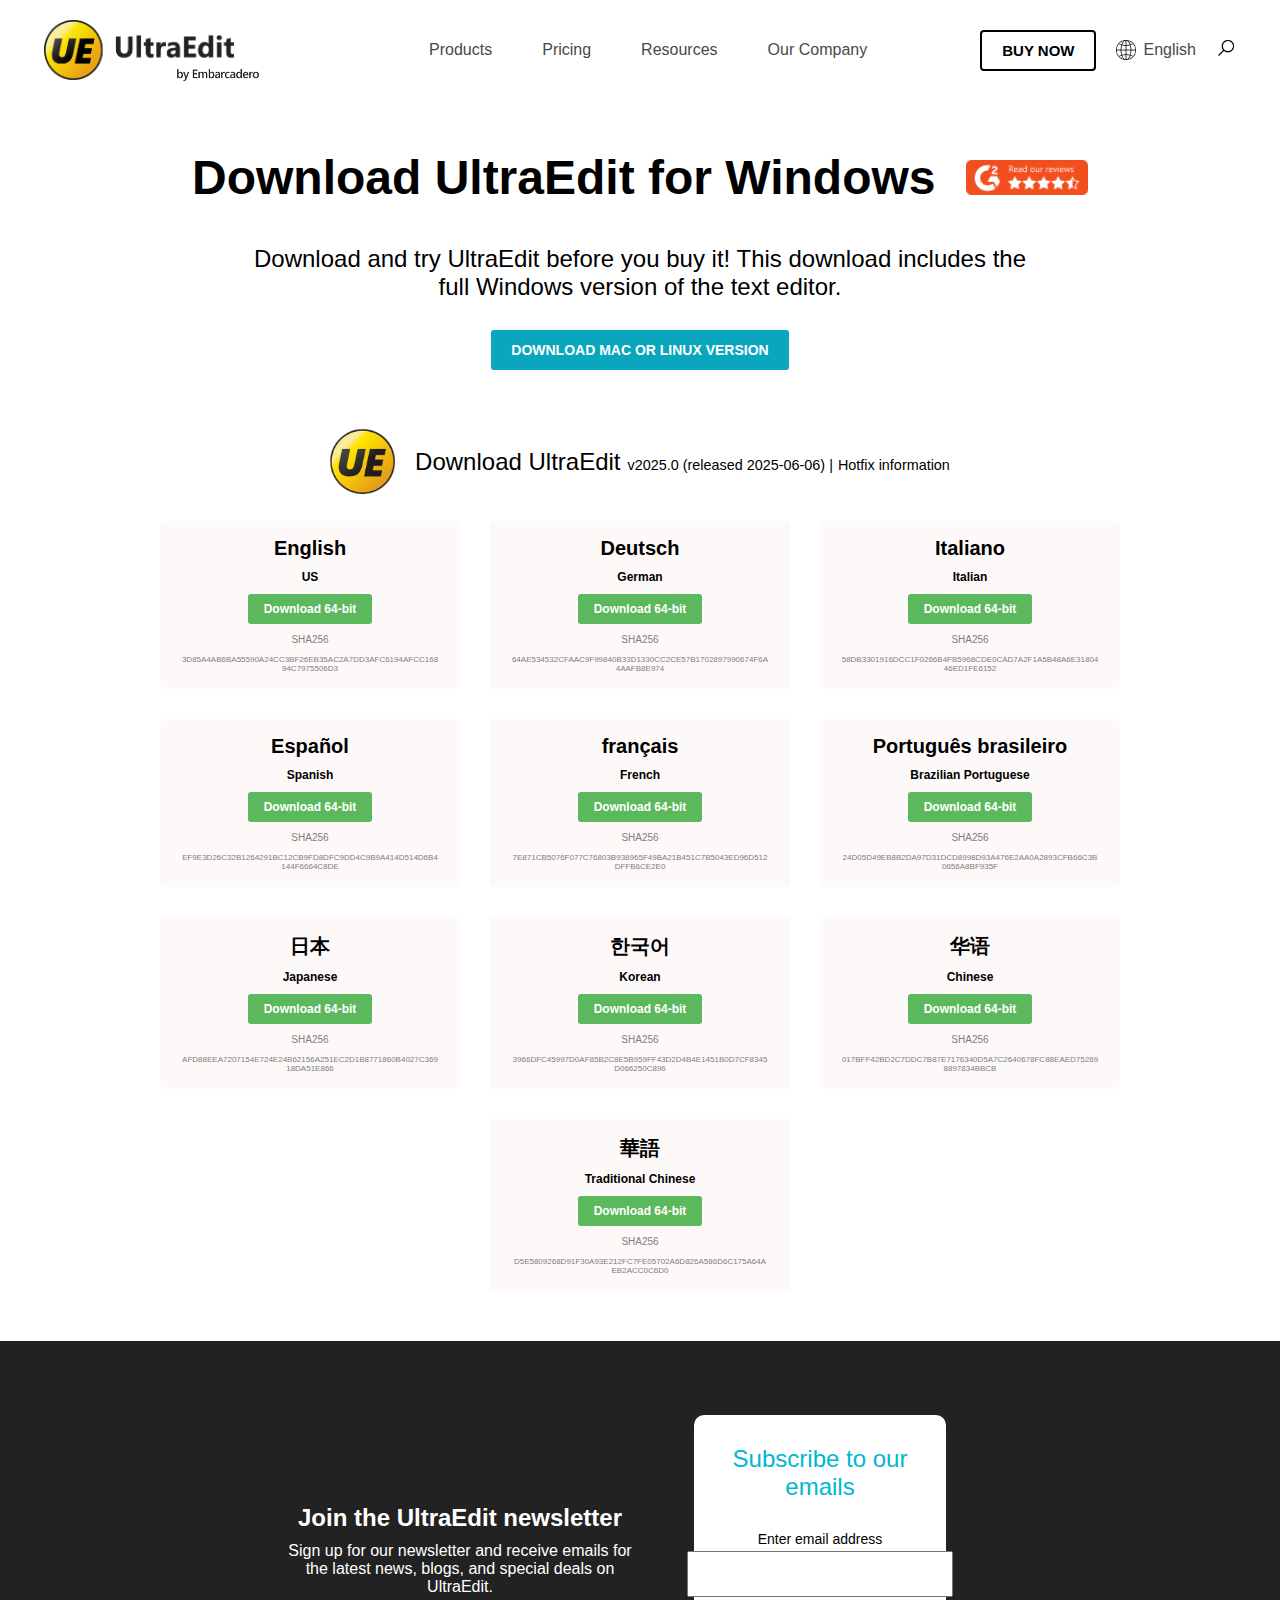
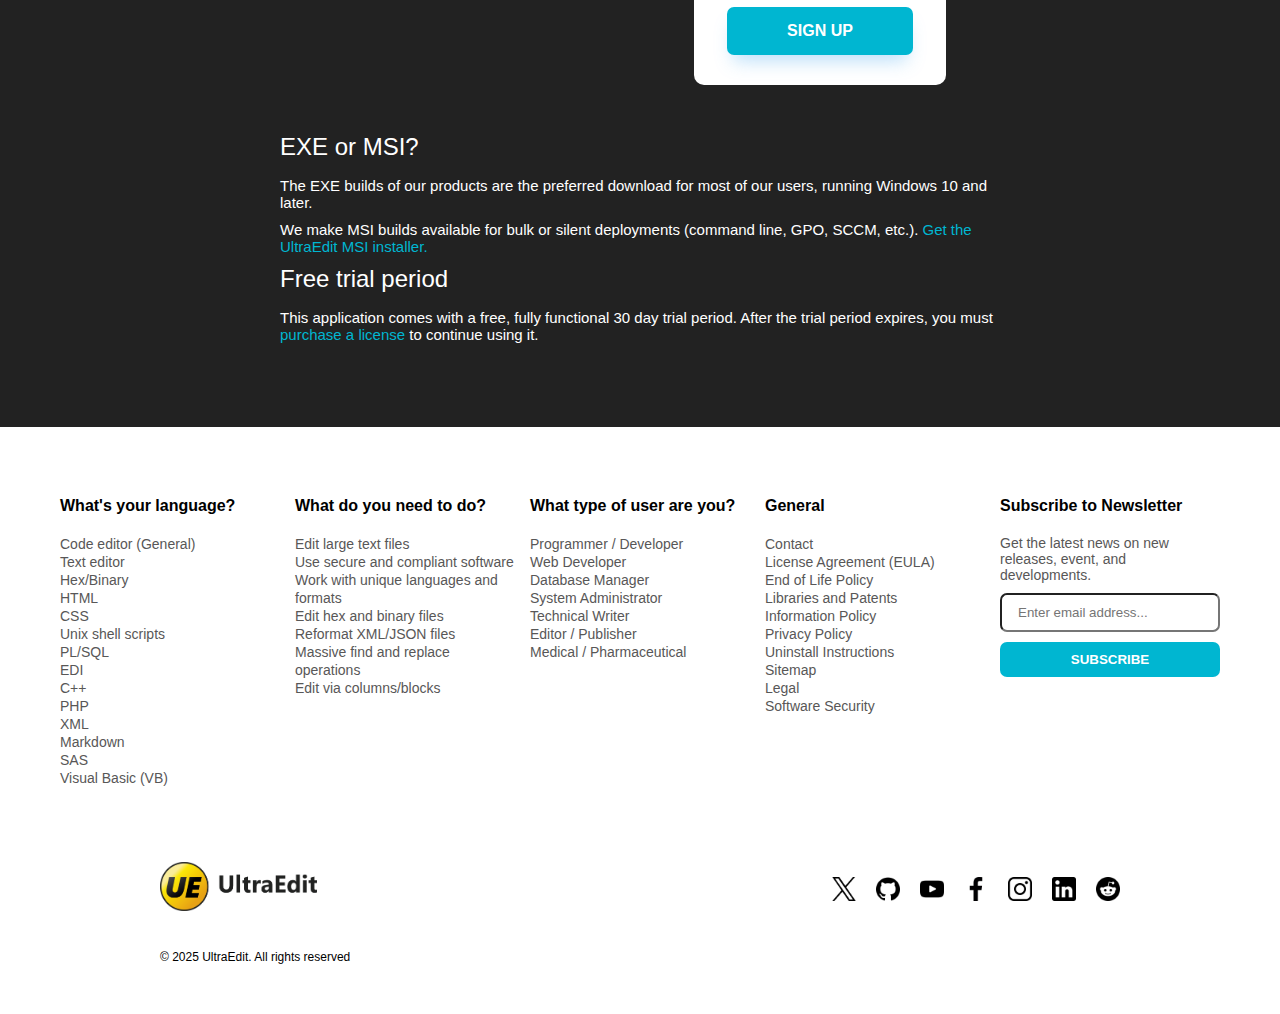
<file: index.html>
<!DOCTYPE html>
<html lang="en">

<head>
    <meta charset="UTF-8">
    <meta name="viewport" content="width=device-width, initial-scale=1.0">
    <title>Download UltraEdit text editor for Windows</title>
    <link rel="stylesheet" href="style.css">
    <link rel="shortcut icon" href="/assets/53602904204.png" type="image/x-icon">
</head>

<body>
    <header>
        <nav>
            <span>
                <img id="img1" src="/assets/UltraEdit.png" alt="Home">
                <img id="img2" src="/assets/UltraEditMark.png" alt="">
            </span>
            <span>
                <ul>
                    <li><a href="">Products</a></li>
                    <li><a href="">Pricing</a></li>
                    <li><a href="">Resources</a></li>
                    <li><a href="">Our Company</a></li>
                </ul>
            </span>
            <span class="left-part-nav">
                <button class="left-nav-content">BUY NOW</button>
                <a class="left-nav-content" href="">
                    <li><img src="/assets/globe.png" alt="langauge">English</li>
                </a>
                <a href=""><img src="/assets/search.png" alt=""></a>
            </span>
        </nav>
    </header>

    <main class="main-content">
        <div class="heading">
            <h1>Download UltraEdit for Windows</h1>
            <img src="/assets/reviews.png" alt="reviews">
        </div>
        <h3>Download and try UltraEdit before you buy it! This download includes the full Windows version of the text
            editor.</h3>
        <div class="button">
            <a href="">DOWNLOAD MAC OR LINUX VERSION</a>
        </div>
        <div class="download-heading">
            <img src="/assets/53602904204.png" alt="UltraEdit logo">
            <h3>Download UltraEdit</h3>
            <small class="download-heading-info">v2025.0 (released 2025-06-06) | </small>
            <a class="download-heading-info" href="">Hotfix information</a>
        </div>
        <div class="cards">
            <div class="card card1">
                <h3>English</h3>
                <h4>US</h4>
                <a href="">Download 64-bit</a>
                <div class="hash">
                    <p id="tag">SHA256</p>
                    <p class="copied-hash">3D85A4AB6BA55590A24CC3BF26EB35AC2A7DD3AFC6194AFCC168</p>
                    <p class="copied-hash">94C7975506D3</p>
                </div>
            </div>
            <div class="card card2">
                <h3>Deutsch</h3>
                <h4>German</h4>
                <a href="">Download 64-bit</a>
                <div class="hash">
                    <p id="tag">SHA256</p>
                    <p class="copied-hash">64AE534532CFAAC9F99840B33D1330CC2CE57B1702897990674F6A</p>
                    <p class="copied-hash">4AAFB8E974</p>
                </div>
            </div>
            <div class="card card3">
                <h3>Italiano</h3>
                <h4>Italian</h4>
                <a href="">Download 64-bit</a>
                <div class="hash">
                    <p id="tag">SHA256</p>
                    <p class="copied-hash">58DB3301916DCC1F0266B4FB5968CDE0CAD7A2F1A5B48A6E31804</p>
                    <p class="copied-hash">46ED1FE6152</p>
                </div>
            </div>
            <div class="card card4">
                <h3>Español</h3>
                <h4>Spanish</h4>
                <a href="">Download 64-bit</a>
                <div class="hash">
                    <p id="tag">SHA256</p>
                    <p class="copied-hash">EF9E3D26C32B1264291BC12CB9FD8DFC9DD4C9B9A414D514D6B4</p>
                    <p class="copied-hash">144F6664C8DE</p>
                </div>
            </div>
            <div class="card card5">
                <h3>français</h3>
                <h4>French</h4>
                <a href="">Download 64-bit</a>
                <div class="hash">
                    <p id="tag">SHA256</p>
                    <p class="copied-hash">7E871CB5076F077C76803B938965F49BA21B451C7B5043ED96D512</p>
                    <p class="copied-hash">DFFB6CE2E0</p>
                </div>
            </div>
            <div class="card card6">
                <h3>Português brasileiro</h3>
                <h4>Brazilian Portuguese</h4>
                <a href="">Download 64-bit</a>
                <div class="hash">
                    <p id="tag">SHA256</p>
                    <p class="copied-hash">24D05D49EB8B2DA97D31DCD8998D93A476E2AA0A2893CFB66C3B</p>
                    <p class="copied-hash">0656A8BF935F</p>
                </div>
            </div>
            <div class="card card7">
                <h3>日本</h3>
                <h4>Japanese</h4>
                <a href="">Download 64-bit</a>
                <div class="hash">
                    <p id="tag">SHA256</p>
                    <p class="copied-hash">AFD88EEA7207154E724E24B62156A251EC2D1B8771860B4027C369</p>
                    <p class="copied-hash">18DA51E866</p>
                </div>
            </div>
            <div class="card card8">
                <h3>한국어</h3>
                <h4>Korean</h4>
                <a href="">Download 64-bit</a>
                <div class="hash">
                    <p id="tag">SHA256</p>
                    <p class="copied-hash">3966DFC45997D0AF85B2C8E5B959FF43D2D4B4E1451B0D7CF8345</p>
                    <p class="copied-hash">D066250C896</p>
                </div>
            </div>
            <div class="card card9">
                <h3>华语</h3>
                <h4>Chinese</h4>
                <a href="">Download 64-bit</a>
                <div class="hash">
                    <p id="tag">SHA256</p>
                    <p class="copied-hash">017BFF42BD2C7DDC7B87E7176340D5A7C2640678FC88EAED75269</p>
                    <p class="copied-hash">8897834BBCB</p>
                </div>
            </div>
            <div class="card card10">
                <h3>華語</h3>
                <h4>Traditional Chinese</h4>
                <a href="">Download 64-bit</a>
                <div class="hash">
                    <p id="tag">SHA256</p>
                    <p class="copied-hash">D5E5809268D91F30A93E212FC7FE05702A6D826A586D6C175A64A</p>
                    <p class="copied-hash">EB2ACC0C6D0</p>
                </div>
            </div>
        </div>
    </main>

    <section class="subscribe-panel">
        <div class="top-panel">
            <div class="top-left-panel top-panel-content">
                <h3>Join the UltraEdit newsletter</h3>
                <p>Sign up for our newsletter and receive emails for the latest news, blogs, and special deals on UltraEdit.</p>
            </div>
            <div class="top-right-panel top-panel-content">
                <div>
                    <h3>Subscribe to our emails</h3>
                    <label for="">Enter email address</label>
                    <input type="text">
                    <button>SIGN UP</button>
                </div>
            </div>
        </div>
        <div class="bottom-panel">
            <h3>EXE or MSI?</h3>
            <p>The EXE builds of our products are the preferred download for most of our users, running Windows 10 and later.</p>
            <p>We make MSI builds available for bulk or silent deployments (command line, GPO, SCCM, etc.). <a href="">Get the UltraEdit MSI installer.</a></p>
            <h3>Free trial period</h3>
            <p>This application comes with a free, fully functional 30 day trial period. After the trial period expires, you must <a href="">purchase a license</a> to continue using it.</p>
        </div>
    </section>

    <footer class="main-footer">
        <div class="info-card">
            <div class="cards card1">
                <h4>What's your language?</h4>
                <a href="">Code editor (General)</a>
                <a href="">Text editor</a>
                <a href="">Hex/Binary</a>
                <a href="">HTML</a>
                <a href="">CSS</a>
                <a href="">Unix shell scripts</a>
                <a href="">PL/SQL</a>
                <a href="">EDI</a>
                <a href="">C++</a>
                <a href="">PHP</a>
                <a href="">XML</a>
                <a href="">Markdown</a>
                <a href="">SAS</a>
                <a href="">Visual Basic (VB)</a>
            </div>
            <div class="cards card2">
                <h4>What do you need to do?</h4>
                <a href="">Edit large text files</a>
                <a href="">Use secure and compliant software</a>
                <a href="">Work with unique languages and formats</a>
                <a href="">Edit hex and binary files</a>
                <a href="">Reformat XML/JSON files</a>
                <a href="">Massive find and replace operations</a>
                <a href="">Edit via columns/blocks</a>
            </div>
            <div class="cards card3">
                <h4>What type of user are you?</h4>
                <a href="">Programmer / Developer</a>
                <a href="">Web Developer</a>
                <a href="">Database Manager</a>
                <a href="">System Administrator</a>
                <a href="">Technical Writer</a>
                <a href="">Editor / Publisher</a>
                <a href="">Medical / Pharmaceutical</a>
            </div>
            <div class="cards card4">
                <h4>General</h4>
                <a href="">Contact</a>
                <a href="">License Agreement (EULA)</a>
                <a href="">End of Life Policy</a>
                <a href="">Libraries and Patents</a>
                <a href="">Information Policy</a>
                <a href="">Privacy Policy</a>
                <a href="">Uninstall Instructions</a>
                <a href="">Sitemap</a>
                <a href="">Legal</a>
                <a href="">Software Security</a>
            </div>
            <div class="cards card5">
                <h4>Subscribe to Newsletter</h4>
                <p>Get the latest news on new releases, event, and developments.</p>
                <input type="text" placeholder="Enter email address...">
                <button>SUBSCRIBE</button>
            </div>
        </div>
        <div class="social-connect">
            <div class="company-logo social-icons">
                <img src="/assets/UltraEdit.png" alt="company-logo">
            </div>
            <div class="company-socials social-icons">
                <img class="icon" src="/assets/twitter.png" alt="twitter">
                <img class="icon" src="/assets/github.png" alt="github">
                <img class="icon" src="/assets/youtube.png" alt="youtube">
                <img class="icon" src="/assets/facebook-app-symbol.png" alt="facebook">
                <img class="icon" src="/assets/instagram.png" alt="instagram">
                <img class="icon" src="/assets/linkedin-logo.png" alt="linkedin">
                <img class="icon" src="/assets/reddit.png" alt="reddit">
            </div>
        </div>
        <div class="copy">
            <p>&#169 2025 UltraEdit. All rights reserved</p>
        </div>
    </footer>
</body>

</html>
</file>
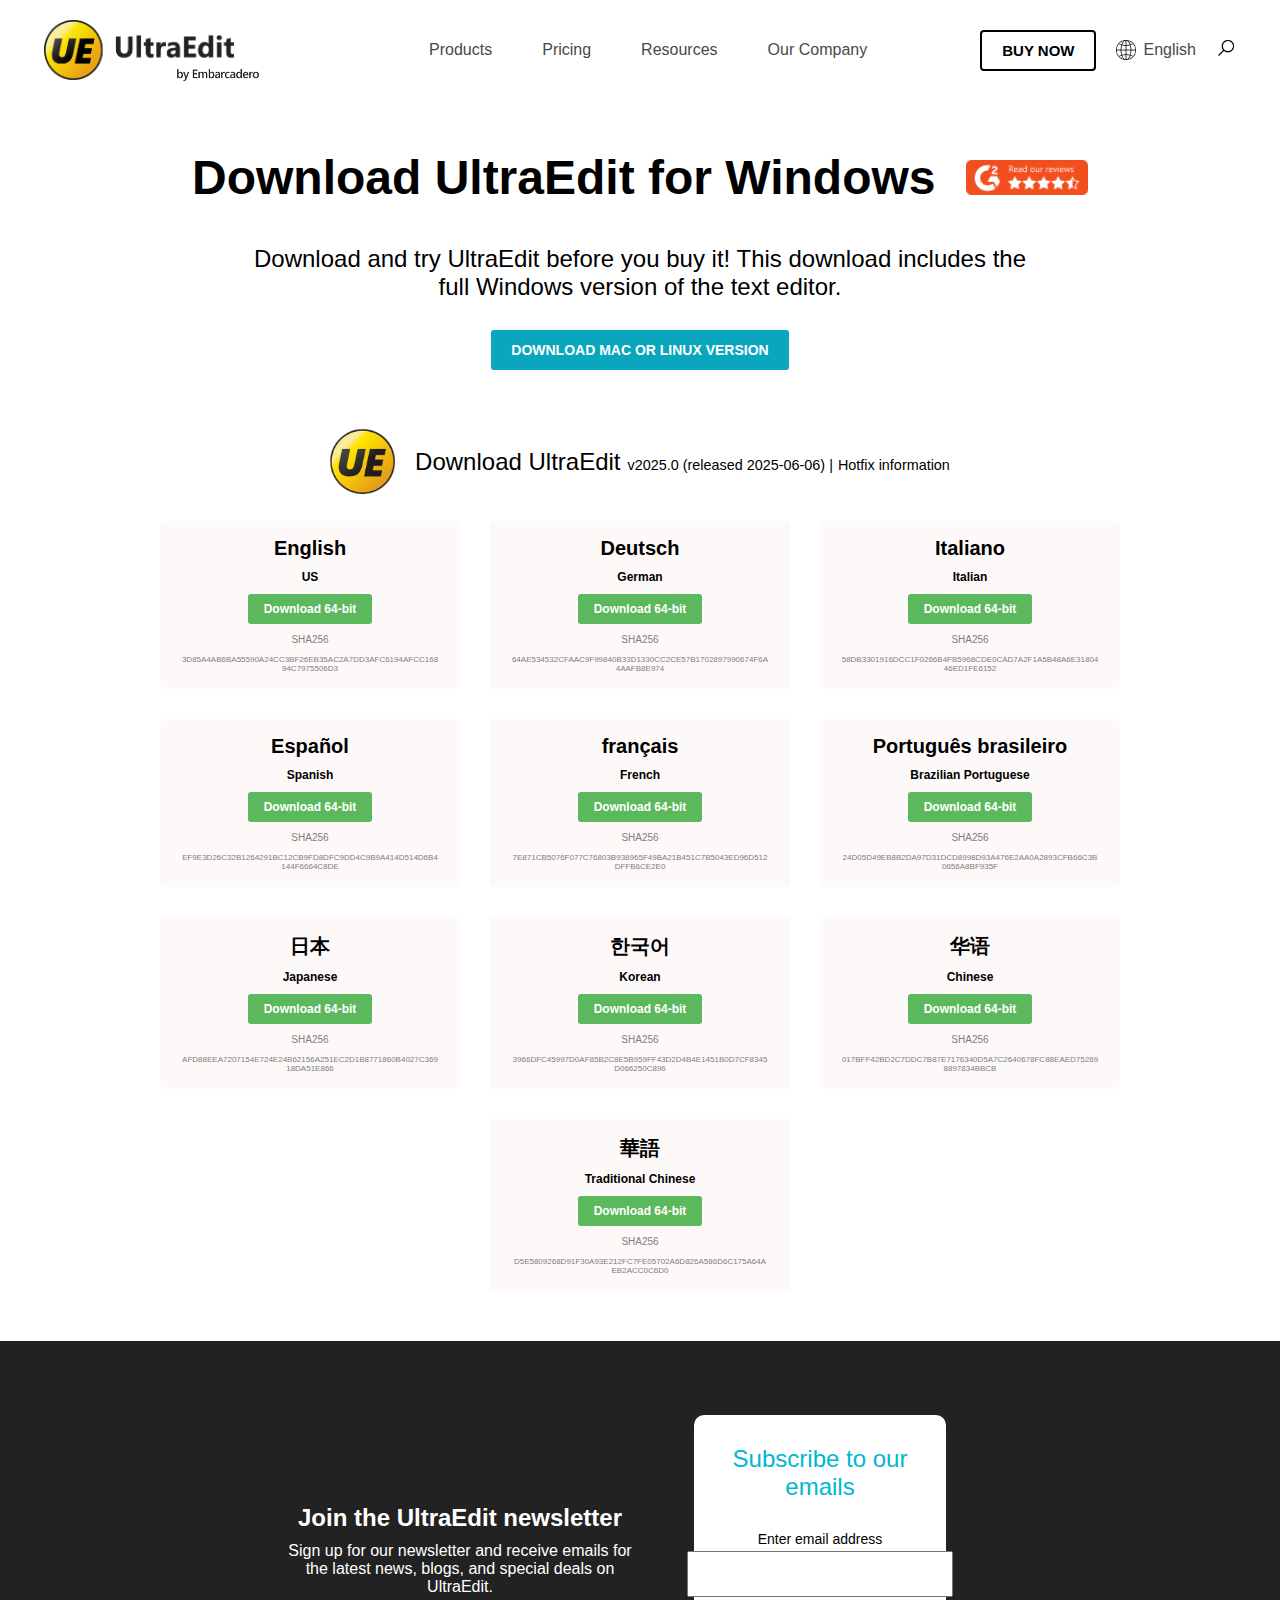
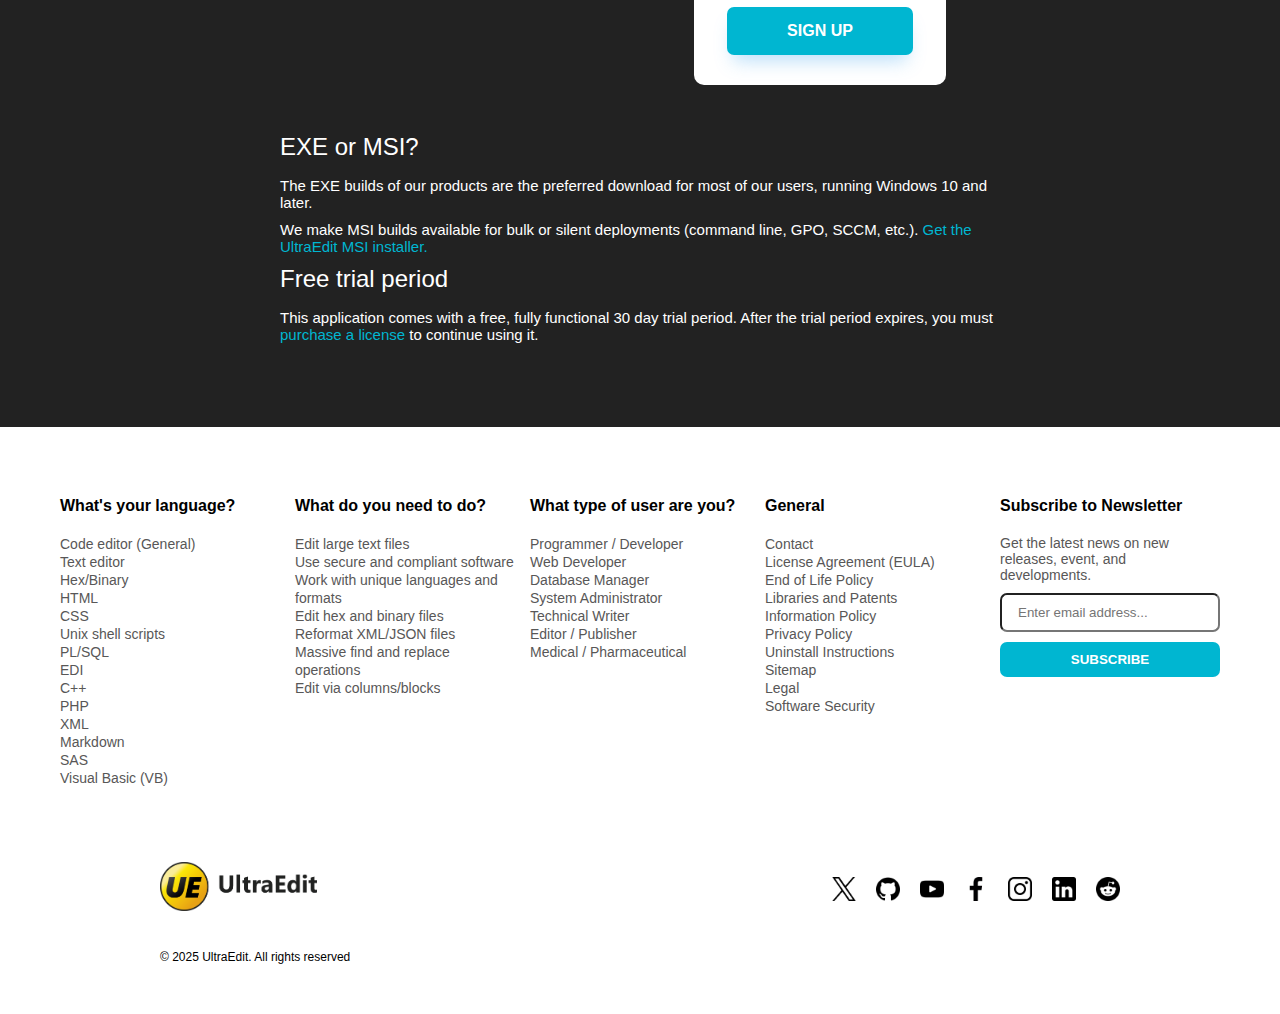
<file: UltraEditClone.html>
<!DOCTYPE html>
<html lang="en">

<head>
    <meta charset="UTF-8">
    <meta name="viewport" content="width=device-width, initial-scale=1.0">
    <title>Download UltraEdit text editor for Windows</title>
    <link rel="stylesheet" href="UltraEditClone.css">
    <link rel="shortcut icon" href="/assets/53602904204.png" type="image/x-icon">
</head>

<body>
    <header>
        <nav>
            <span>
                <img id="img1" src="/assets/UltraEdit.png" alt="Home">
                <img id="img2" src="/assets/UltraEditMark.png" alt="">
            </span>
            <span>
                <ul>
                    <li><a href="">Products</a></li>
                    <li><a href="">Pricing</a></li>
                    <li><a href="">Resources</a></li>
                    <li><a href="">Our Company</a></li>
                </ul>
            </span>
            <span class="left-part-nav">
                <button class="left-nav-content">BUY NOW</button>
                <a class="left-nav-content" href="">
                    <li><img src="/assets/globe.png" alt="langauge">English</li>
                </a>
                <a href=""><img src="/assets/search.png" alt=""></a>
            </span>
        </nav>
    </header>

    <main class="main-content">
        <div class="heading">
            <h1>Download UltraEdit for Windows</h1>
            <img src="/assets/reviews.png" alt="reviews">
        </div>
        <h3>Download and try UltraEdit before you buy it! This download includes the full Windows version of the text
            editor.</h3>
        <div class="button">
            <a href="">DOWNLOAD MAC OR LINUX VERSION</a>
        </div>
        <div class="download-heading">
            <img src="/assets/53602904204.png" alt="UltraEdit logo">
            <h3>Download UltraEdit</h3>
            <small class="download-heading-info">v2025.0 (released 2025-06-06) | </small>
            <a class="download-heading-info" href="">Hotfix information</a>
        </div>
        <div class="cards">
            <div class="card card1">
                <h3>English</h3>
                <h4>US</h4>
                <a href="">Download 64-bit</a>
                <div class="hash">
                    <p id="tag">SHA256</p>
                    <p class="copied-hash">3D85A4AB6BA55590A24CC3BF26EB35AC2A7DD3AFC6194AFCC168</p>
                    <p class="copied-hash">94C7975506D3</p>
                </div>
            </div>
            <div class="card card2">
                <h3>Deutsch</h3>
                <h4>German</h4>
                <a href="">Download 64-bit</a>
                <div class="hash">
                    <p id="tag">SHA256</p>
                    <p class="copied-hash">64AE534532CFAAC9F99840B33D1330CC2CE57B1702897990674F6A</p>
                    <p class="copied-hash">4AAFB8E974</p>
                </div>
            </div>
            <div class="card card3">
                <h3>Italiano</h3>
                <h4>Italian</h4>
                <a href="">Download 64-bit</a>
                <div class="hash">
                    <p id="tag">SHA256</p>
                    <p class="copied-hash">58DB3301916DCC1F0266B4FB5968CDE0CAD7A2F1A5B48A6E31804</p>
                    <p class="copied-hash">46ED1FE6152</p>
                </div>
            </div>
            <div class="card card4">
                <h3>Español</h3>
                <h4>Spanish</h4>
                <a href="">Download 64-bit</a>
                <div class="hash">
                    <p id="tag">SHA256</p>
                    <p class="copied-hash">EF9E3D26C32B1264291BC12CB9FD8DFC9DD4C9B9A414D514D6B4</p>
                    <p class="copied-hash">144F6664C8DE</p>
                </div>
            </div>
            <div class="card card5">
                <h3>français</h3>
                <h4>French</h4>
                <a href="">Download 64-bit</a>
                <div class="hash">
                    <p id="tag">SHA256</p>
                    <p class="copied-hash">7E871CB5076F077C76803B938965F49BA21B451C7B5043ED96D512</p>
                    <p class="copied-hash">DFFB6CE2E0</p>
                </div>
            </div>
            <div class="card card6">
                <h3>Português brasileiro</h3>
                <h4>Brazilian Portuguese</h4>
                <a href="">Download 64-bit</a>
                <div class="hash">
                    <p id="tag">SHA256</p>
                    <p class="copied-hash">24D05D49EB8B2DA97D31DCD8998D93A476E2AA0A2893CFB66C3B</p>
                    <p class="copied-hash">0656A8BF935F</p>
                </div>
            </div>
            <div class="card card7">
                <h3>日本</h3>
                <h4>Japanese</h4>
                <a href="">Download 64-bit</a>
                <div class="hash">
                    <p id="tag">SHA256</p>
                    <p class="copied-hash">AFD88EEA7207154E724E24B62156A251EC2D1B8771860B4027C369</p>
                    <p class="copied-hash">18DA51E866</p>
                </div>
            </div>
            <div class="card card8">
                <h3>한국어</h3>
                <h4>Korean</h4>
                <a href="">Download 64-bit</a>
                <div class="hash">
                    <p id="tag">SHA256</p>
                    <p class="copied-hash">3966DFC45997D0AF85B2C8E5B959FF43D2D4B4E1451B0D7CF8345</p>
                    <p class="copied-hash">D066250C896</p>
                </div>
            </div>
            <div class="card card9">
                <h3>华语</h3>
                <h4>Chinese</h4>
                <a href="">Download 64-bit</a>
                <div class="hash">
                    <p id="tag">SHA256</p>
                    <p class="copied-hash">017BFF42BD2C7DDC7B87E7176340D5A7C2640678FC88EAED75269</p>
                    <p class="copied-hash">8897834BBCB</p>
                </div>
            </div>
            <div class="card card10">
                <h3>華語</h3>
                <h4>Traditional Chinese</h4>
                <a href="">Download 64-bit</a>
                <div class="hash">
                    <p id="tag">SHA256</p>
                    <p class="copied-hash">D5E5809268D91F30A93E212FC7FE05702A6D826A586D6C175A64A</p>
                    <p class="copied-hash">EB2ACC0C6D0</p>
                </div>
            </div>
        </div>
    </main>

    <section class="subscribe-panel">
        <div class="top-panel">
            <div class="top-left-panel top-panel-content">
                <h3>Join the UltraEdit newsletter</h3>
                <p>Sign up for our newsletter and receive emails for the latest news, blogs, and special deals on UltraEdit.</p>
            </div>
            <div class="top-right-panel top-panel-content">
                <div>
                    <h3>Subscribe to our emails</h3>
                    <label for="">Enter email address</label>
                    <input type="text">
                    <button>SIGN UP</button>
                </div>
            </div>
        </div>
        <div class="bottom-panel">
            <h3>EXE or MSI?</h3>
            <p>The EXE builds of our products are the preferred download for most of our users, running Windows 10 and later.</p>
            <p>We make MSI builds available for bulk or silent deployments (command line, GPO, SCCM, etc.). <a href="">Get the UltraEdit MSI installer.</a></p>
            <h3>Free trial period</h3>
            <p>This application comes with a free, fully functional 30 day trial period. After the trial period expires, you must <a href="">purchase a license</a> to continue using it.</p>
        </div>
    </section>

    <footer class="main-footer">
        <div class="info-card">
            <div class="cards card1">
                <h4>What's your language?</h4>
                <a href="">Code editor (General)</a>
                <a href="">Text editor</a>
                <a href="">Hex/Binary</a>
                <a href="">HTML</a>
                <a href="">CSS</a>
                <a href="">Unix shell scripts</a>
                <a href="">PL/SQL</a>
                <a href="">EDI</a>
                <a href="">C++</a>
                <a href="">PHP</a>
                <a href="">XML</a>
                <a href="">Markdown</a>
                <a href="">SAS</a>
                <a href="">Visual Basic (VB)</a>
            </div>
            <div class="cards card2">
                <h4>What do you need to do?</h4>
                <a href="">Edit large text files</a>
                <a href="">Use secure and compliant software</a>
                <a href="">Work with unique languages and formats</a>
                <a href="">Edit hex and binary files</a>
                <a href="">Reformat XML/JSON files</a>
                <a href="">Massive find and replace operations</a>
                <a href="">Edit via columns/blocks</a>
            </div>
            <div class="cards card3">
                <h4>What type of user are you?</h4>
                <a href="">Programmer / Developer</a>
                <a href="">Web Developer</a>
                <a href="">Database Manager</a>
                <a href="">System Administrator</a>
                <a href="">Technical Writer</a>
                <a href="">Editor / Publisher</a>
                <a href="">Medical / Pharmaceutical</a>
            </div>
            <div class="cards card4">
                <h4>General</h4>
                <a href="">Contact</a>
                <a href="">License Agreement (EULA)</a>
                <a href="">End of Life Policy</a>
                <a href="">Libraries and Patents</a>
                <a href="">Information Policy</a>
                <a href="">Privacy Policy</a>
                <a href="">Uninstall Instructions</a>
                <a href="">Sitemap</a>
                <a href="">Legal</a>
                <a href="">Software Security</a>
            </div>
            <div class="cards card5">
                <h4>Subscribe to Newsletter</h4>
                <p>Get the latest news on new releases, event, and developments.</p>
                <input type="text" placeholder="Enter email address...">
                <button>SUBSCRIBE</button>
            </div>
        </div>
        <div class="social-connect">
            <div class="company-logo social-icons">
                <img src="/assets/UltraEdit.png" alt="company-logo">
            </div>
            <div class="company-socials social-icons">
                <img class="icon" src="/assets/twitter.png" alt="twitter">
                <img class="icon" src="/assets/github.png" alt="github">
                <img class="icon" src="/assets/youtube.png" alt="youtube">
                <img class="icon" src="/assets/facebook-app-symbol.png" alt="facebook">
                <img class="icon" src="/assets/instagram.png" alt="instagram">
                <img class="icon" src="/assets/linkedin-logo.png" alt="linkedin">
                <img class="icon" src="/assets/reddit.png" alt="reddit">
            </div>
        </div>
        <div class="copy">
            <p>&#169 2025 UltraEdit. All rights reserved</p>
        </div>
    </footer>
</body>

</html>
</file>
<file: style.css>
/* Universal */
*{
    margin: 0;
    padding: 0;
    box-sizing: border-box;
}
body{
    overflow-x: hidden;
}


/* header, navbar */
header{
    /* background-color: aquamarine; */
    height: 100px;
    width: 100vw;
}
header>nav{
    height: 100px;
    width: 100vw;
    display: flex;
    justify-content: space-around;
    align-items: center;
}
nav>span{
    display: flex;
    justify-content: center;
    align-items: center;
}
header>nav>span>#img1{
    height: 60px;
    width: 190px;
    cursor: pointer;
}
header>nav>span>#img2{
    height: 12px;
    width: 82px;
    position: relative;
    top: 25px;
    left: -57px;
    cursor: pointer;
}
span>ul{
    display: flex;
}
nav>span>ul>li{
    list-style: none;
}
nav>span>ul>li>a{
    text-decoration: none;
    color: rgb(73, 72, 72);
    padding: 0px 25px;
    font-family: 'Lucida Sans', 'Lucida Sans Regular', 'Lucida Grande', 'Lucida Sans Unicode', Geneva, Verdana, sans-serif;
}
.left-nav-content{
    padding: 0px 20px;
}
.left-part-nav>a>li{
    display: flex;
    justify-content: center;
    align-items: center;
    column-gap: 7px;
}
.left-part-nav>button{
    background: none;
    border: 2px solid black;
    padding: 10px 20px;
    border-radius: 4px;
    font-family: 'Lucida Sans', 'Lucida Sans Regular', 'Lucida Grande', 'Lucida Sans Unicode', Geneva, Verdana, sans-serif;
    font-size: 15px;
    font-style: normal;
    font-weight: 600;
    cursor: pointer;
}
.left-part-nav>button:hover{
    color: #5b5a5a;
}
.left-part-nav>a{
    text-decoration: none;
    list-style: none;
    color: rgb(73, 72, 72);
    font-family: 'Lucida Sans', 'Lucida Sans Regular', 'Lucida Grande', 'Lucida Sans Unicode', Geneva, Verdana, sans-serif;
}
.left-part-nav>a:hover{
    color: #5b5a5a;
}
.left-part-nav>a>li>img{
    width: 20px;
    height: 20px;
}
.left-part-nav>a>img{
    width: 20px;
    height: 20px;
    cursor: pointer;
}

/* Main Content */
main{
    width: 100vw;
    padding: 50px 0px;
    /* background-color: rgb(248, 240, 231); */
    display: flex;
    flex-direction: column;
    justify-content: center;
    align-items: center;
}
main>.heading{
    display: flex;
    justify-content: center;
    align-items: center;
    padding-bottom: 10px;
}
main>.heading>h1{
    font-size: 48px;
    font-family: 'Lucida Sans', 'Lucida Sans Regular', 'Lucida Grande', 'Lucida Sans Unicode', Geneva, Verdana, sans-serif;
    padding-right: 30px;
}
main>.heading>img{
    height: 35px;
}
main>h3{
    font-family: 'Lucida Sans', 'Lucida Sans Regular', 'Lucida Grande', 'Lucida Sans Unicode', Geneva, Verdana, sans-serif;
    font-size: 24px;
    font-weight: lighter;
    text-align: center;
    padding: 0px 250px;
    padding-bottom: 10px;
    margin-top: 30px;
}



main>.button{
    margin-top: 30px;
    margin-bottom: 70px;
}
main>.button>a{
    text-decoration: none;
    color: white;
    background-color: #09a6bd;
    border-radius: 3px;
    padding: 12px 20px;
    font-size: 14px;
    font-family: 'Lucida Sans', 'Lucida Sans Regular', 'Lucida Grande', 'Lucida Sans Unicode', Geneva, Verdana, sans-serif;
    font-weight: bolder;
}
.download-heading{
    display: flex;
    justify-content: center;
    align-items: center;
    margin-bottom: 27px;
}
.download-heading>img{
    height: 65px;
    width: 65px;
}
.download-heading>h3{
    font-family: 'Lucida Sans', 'Lucida Sans Regular', 'Lucida Grande', 'Lucida Sans Unicode', Geneva, Verdana, sans-serif;
    font-size: 24px;
    font-weight: lighter;
    text-align: center;
    padding-left: 20px;
    padding-right: 7px;
}
.download-heading>.download-heading-info{
    position: relative;
    top: 3.7px;
    font-size: 14.4px;
    font-family: 'Lucida Sans', 'Lucida Sans Regular', 'Lucida Grande', 'Lucida Sans Unicode', Geneva, Verdana, sans-serif;
    font-weight: lighter;
}
.download-heading>a{
    padding-left: 5px;
    text-decoration: none;
    color: black;
}

/* Downloadable Cards */
.cards{
    width: 1000px;
    display: flex;
    flex-wrap: wrap;
    justify-content: center;
    align-items: center;
    gap: 30px;
}
.card{
    background-color: rgb(253, 249, 249);
    width: 300px;
    border-radius: 4px;
    display: flex;
    flex-direction: column;
    justify-content: center;
    align-items: center;
    text-align: center;
    padding: 16px;
}
.card>h3{
    font-size: 20px;
    font-family: 'Lucida Sans', 'Lucida Sans Regular', 'Lucida Grande', 'Lucida Sans Unicode', Geneva, Verdana, sans-serif;
    padding-bottom: 10px;
}
.card>h4{
    font-size: 12px;
    font-family: 'Lucida Sans', 'Lucida Sans Regular', 'Lucida Grande', 'Lucida Sans Unicode', Geneva, Verdana, sans-serif;
    padding-bottom: 10px;
}
.card>a{
    font-size: 12px;
    font-family: 'Lucida Sans', 'Lucida Sans Regular', 'Lucida Grande', 'Lucida Sans Unicode', Geneva, Verdana, sans-serif;
    padding: 8px 16px;
    border-radius: 3px;
    font-weight: bolder;
    margin-bottom: 10px;
    text-decoration: none;
    color: white;
    background-color: #5cb85c;
    text-align: center;
    
}
.card>.hash{
    display: flex;
    flex-direction: column;
    justify-content: center;
    align-items: center;
}
.card>.hash>#tag{
    font-size: 10px;
    font-family: 'Lucida Sans', 'Lucida Sans Regular', 'Lucida Grande', 'Lucida Sans Unicode', Geneva, Verdana, sans-serif;
    margin-bottom: 10px;
    color: rgb(126, 125, 125);
}
.card>.hash>.copied-hash{
    font-size: 8px;
    font-family: 'Lucida Sans', 'Lucida Sans Regular', 'Lucida Grande', 'Lucida Sans Unicode', Geneva, Verdana, sans-serif;
    color: rgb(126, 125, 125);
}


/* Third section about Subscribe for Newsletter */
.subscribe-panel{
    background-color: #222222;
    width: 100vw;
    padding: 50px 0px;
    display: flex;
    flex-direction: column;
    justify-content: center;
    align-items: center;
}
.subscribe-panel>.top-panel{
    display: flex;
    justify-content: center;
    align-items: center;
    padding: 24px 0px;
    margin: 0px 280px;
}
.subscribe-panel>.top-panel>.top-panel-content{
    width: 50%;
    text-align: center;
    font-family: 'Lucida Sans', 'Lucida Sans Regular', 'Lucida Grande', 'Lucida Sans Unicode', Geneva, Verdana, sans-serif;
}
.subscribe-panel>.top-panel>.top-left-panel{
    color: white;
}
.subscribe-panel>.top-panel>.top-left-panel>h3{
    font-size: 24px;
    margin-bottom: 10px;
}
.subscribe-panel>.top-panel>.top-left-panel>p{
    font-size: 16px;
}
.subscribe-panel>.top-panel>.top-right-panel{
    display: flex;
    justify-content: center;
    align-items: center;
}
.subscribe-panel>.top-panel>.top-right-panel>div{
    display: flex;
    flex-direction: column;
    justify-content: center;
    align-items: center;
    background-color: white;
    width: 70%;
    border-radius: 10px;
    padding: 30px 10px;
}
.subscribe-panel>.top-panel>.top-right-panel>div>h3{
    font-size: 24px;
    color: #00B6D1;
    font-weight: lighter;
    margin-bottom: 30px;
}
.subscribe-panel>.top-panel>.top-right-panel>div>label{
    font-size: 14px;
    font-weight: lighter;
    margin-bottom: 4px;
}
.subscribe-panel>.top-panel>.top-right-panel>div>input{
    padding: 15px 60px;
    margin-bottom: 10px;
    font-size: 11px;
}
.subscribe-panel>.top-panel>.top-right-panel>div>button{
    background: none;
    border: none;
    background-color: #00B6D1;
    padding: 15px 60px;
    font-size: 16px;
    font-weight: bold;
    border-radius: 7px;
    color: white;
    cursor: pointer;
    box-shadow: 0 12px 18px -6px rgba(77, 170, 242, .37);
}
.subscribe-panel>.bottom-panel{
    display: flex;
    flex-direction: column;
    justify-content: center;
    align-items: flex-start;
    color: white;
    font-family: 'Lucida Sans', 'Lucida Sans Regular', 'Lucida Grande', 'Lucida Sans Unicode', Geneva, Verdana, sans-serif;
    margin: 0px 280px;
    padding: 24px 0px;
}
.subscribe-panel>.bottom-panel>h3{
    font-size: 24px;
    font-weight: lighter;
    margin-bottom: 16px;
}
.subscribe-panel>.bottom-panel>p{
    font-size: 15px;
    margin-bottom: 10px;
}
.subscribe-panel>.bottom-panel>p>a{
    text-decoration: none;
    color: #00B6D1;
}


/* Footer */
.main-footer{
    display: flex;
    flex-direction: column;
    justify-content: center;
    align-items: center;
    padding: 50px 0px;
    margin: 0px 180px;
}
.main-footer>.info-card{
    display: flex;
    padding: 20px 0px;
    column-gap: 15px;
}
.main-footer>.info-card>.cards{
    display: flex;
    flex-direction: column;
    justify-content: flex-start;
    align-items: flex-start;
    width: 220px;
    height: 310px;
    gap: 0;
    font-family: 'Lucida Sans', 'Lucida Sans Regular', 'Lucida Grande', 'Lucida Sans Unicode', Geneva, Verdana, sans-serif;
}
.main-footer>.info-card>.cards>h4{
    font-size: 16px;
    margin-bottom: 20px;
}
.main-footer>.info-card>.cards>a{
    font-size: 14px;
    text-decoration: none;
    color: rgb(88, 87, 87);
    line-height: 18px;
}
.main-footer>.info-card>.card5>p{
    font-size: 14px;
    color: rgb(88, 87, 87);
    font-family: 'Lucida Sans', 'Lucida Sans Regular', 'Lucida Grande', 'Lucida Sans Unicode', Geneva, Verdana, sans-serif;
}
.main-footer>.info-card>.card5>input{
    padding: 10px 16px;
    margin: 10px 0px;
    border-radius: 7px;
    width: 220px;
    font-family: 'Lucida Sans', 'Lucida Sans Regular', 'Lucida Grande', 'Lucida Sans Unicode', Geneva, Verdana, sans-serif;
}
.main-footer>.info-card>.card5>button{
    cursor: pointer;
    background: none;
    border: none;
    background-color: #00B6D1;
    color: white;
    width: 220px;
    padding: 10px 25px;
    border-radius: 7px;
    font-weight: bold;
    font-family: 'Lucida Sans', 'Lucida Sans Regular', 'Lucida Grande', 'Lucida Sans Unicode', Geneva, Verdana, sans-serif;
}


/* Social content div */
.social-connect{
    display: flex;
    justify-content: space-between;
    align-items: center;
    padding: 35px 0px;
    margin: 0px 280px;
    width: 960px;
}
.social-connect>.social-icons{
    width: 50%;
}
.social-connect>.company-logo>img{
    width: 157px;
    height: 49px;
}

/* Social Icons */
.social-connect>.company-socials{
    display: flex;
    justify-content: flex-end;
    align-items: center;
    column-gap: 20px;
}
.social-connect>.company-socials>.icon{
    width: 24px;
    height: 24px;
    cursor: pointer;
}


/* Footer Copyright */
.copy{
    font-size: 12px;
    width: 960px;
    margin: 0px 280px;
    font-family: 'Lucida Sans', 'Lucida Sans Regular', 'Lucida Grande', 'Lucida Sans Unicode', Geneva, Verdana, sans-serif;
}
</file>
<file: UltraEditClone.css>
/* Universal */
*{
    margin: 0;
    padding: 0;
    box-sizing: border-box;
}
body{
    overflow-x: hidden;
}


/* header, navbar */
header{
    /* background-color: aquamarine; */
    height: 100px;
    width: 100vw;
}
header>nav{
    height: 100px;
    width: 100vw;
    display: flex;
    justify-content: space-around;
    align-items: center;
}
nav>span{
    display: flex;
    justify-content: center;
    align-items: center;
}
header>nav>span>#img1{
    height: 60px;
    width: 190px;
    cursor: pointer;
}
header>nav>span>#img2{
    height: 12px;
    width: 82px;
    position: relative;
    top: 25px;
    left: -57px;
    cursor: pointer;
}
span>ul{
    display: flex;
}
nav>span>ul>li{
    list-style: none;
}
nav>span>ul>li>a{
    text-decoration: none;
    color: rgb(73, 72, 72);
    padding: 0px 25px;
    font-family: 'Lucida Sans', 'Lucida Sans Regular', 'Lucida Grande', 'Lucida Sans Unicode', Geneva, Verdana, sans-serif;
}
.left-nav-content{
    padding: 0px 20px;
}
.left-part-nav>a>li{
    display: flex;
    justify-content: center;
    align-items: center;
    column-gap: 7px;
}
.left-part-nav>button{
    background: none;
    border: 2px solid black;
    padding: 10px 20px;
    border-radius: 4px;
    font-family: 'Lucida Sans', 'Lucida Sans Regular', 'Lucida Grande', 'Lucida Sans Unicode', Geneva, Verdana, sans-serif;
    font-size: 15px;
    font-style: normal;
    font-weight: 600;
    cursor: pointer;
}
.left-part-nav>button:hover{
    color: #5b5a5a;
}
.left-part-nav>a{
    text-decoration: none;
    list-style: none;
    color: rgb(73, 72, 72);
    font-family: 'Lucida Sans', 'Lucida Sans Regular', 'Lucida Grande', 'Lucida Sans Unicode', Geneva, Verdana, sans-serif;
}
.left-part-nav>a:hover{
    color: #5b5a5a;
}
.left-part-nav>a>li>img{
    width: 20px;
    height: 20px;
}
.left-part-nav>a>img{
    width: 20px;
    height: 20px;
    cursor: pointer;
}

/* Main Content */
main{
    width: 100vw;
    padding: 50px 0px;
    /* background-color: rgb(248, 240, 231); */
    display: flex;
    flex-direction: column;
    justify-content: center;
    align-items: center;
}
main>.heading{
    display: flex;
    justify-content: center;
    align-items: center;
    padding-bottom: 10px;
}
main>.heading>h1{
    font-size: 48px;
    font-family: 'Lucida Sans', 'Lucida Sans Regular', 'Lucida Grande', 'Lucida Sans Unicode', Geneva, Verdana, sans-serif;
    padding-right: 30px;
}
main>.heading>img{
    height: 35px;
}
main>h3{
    font-family: 'Lucida Sans', 'Lucida Sans Regular', 'Lucida Grande', 'Lucida Sans Unicode', Geneva, Verdana, sans-serif;
    font-size: 24px;
    font-weight: lighter;
    text-align: center;
    padding: 0px 250px;
    padding-bottom: 10px;
    margin-top: 30px;
}



main>.button{
    margin-top: 30px;
    margin-bottom: 70px;
}
main>.button>a{
    text-decoration: none;
    color: white;
    background-color: #09a6bd;
    border-radius: 3px;
    padding: 12px 20px;
    font-size: 14px;
    font-family: 'Lucida Sans', 'Lucida Sans Regular', 'Lucida Grande', 'Lucida Sans Unicode', Geneva, Verdana, sans-serif;
    font-weight: bolder;
}
.download-heading{
    display: flex;
    justify-content: center;
    align-items: center;
    margin-bottom: 27px;
}
.download-heading>img{
    height: 65px;
    width: 65px;
}
.download-heading>h3{
    font-family: 'Lucida Sans', 'Lucida Sans Regular', 'Lucida Grande', 'Lucida Sans Unicode', Geneva, Verdana, sans-serif;
    font-size: 24px;
    font-weight: lighter;
    text-align: center;
    padding-left: 20px;
    padding-right: 7px;
}
.download-heading>.download-heading-info{
    position: relative;
    top: 3.7px;
    font-size: 14.4px;
    font-family: 'Lucida Sans', 'Lucida Sans Regular', 'Lucida Grande', 'Lucida Sans Unicode', Geneva, Verdana, sans-serif;
    font-weight: lighter;
}
.download-heading>a{
    padding-left: 5px;
    text-decoration: none;
    color: black;
}

/* Downloadable Cards */
.cards{
    width: 1000px;
    display: flex;
    flex-wrap: wrap;
    justify-content: center;
    align-items: center;
    gap: 30px;
}
.card{
    background-color: rgb(253, 249, 249);
    width: 300px;
    border-radius: 4px;
    display: flex;
    flex-direction: column;
    justify-content: center;
    align-items: center;
    text-align: center;
    padding: 16px;
}
.card>h3{
    font-size: 20px;
    font-family: 'Lucida Sans', 'Lucida Sans Regular', 'Lucida Grande', 'Lucida Sans Unicode', Geneva, Verdana, sans-serif;
    padding-bottom: 10px;
}
.card>h4{
    font-size: 12px;
    font-family: 'Lucida Sans', 'Lucida Sans Regular', 'Lucida Grande', 'Lucida Sans Unicode', Geneva, Verdana, sans-serif;
    padding-bottom: 10px;
}
.card>a{
    font-size: 12px;
    font-family: 'Lucida Sans', 'Lucida Sans Regular', 'Lucida Grande', 'Lucida Sans Unicode', Geneva, Verdana, sans-serif;
    padding: 8px 16px;
    border-radius: 3px;
    font-weight: bolder;
    margin-bottom: 10px;
    text-decoration: none;
    color: white;
    background-color: #5cb85c;
    text-align: center;
    
}
.card>.hash{
    display: flex;
    flex-direction: column;
    justify-content: center;
    align-items: center;
}
.card>.hash>#tag{
    font-size: 10px;
    font-family: 'Lucida Sans', 'Lucida Sans Regular', 'Lucida Grande', 'Lucida Sans Unicode', Geneva, Verdana, sans-serif;
    margin-bottom: 10px;
    color: rgb(126, 125, 125);
}
.card>.hash>.copied-hash{
    font-size: 8px;
    font-family: 'Lucida Sans', 'Lucida Sans Regular', 'Lucida Grande', 'Lucida Sans Unicode', Geneva, Verdana, sans-serif;
    color: rgb(126, 125, 125);
}


/* Third section about Subscribe for Newsletter */
.subscribe-panel{
    background-color: #222222;
    width: 100vw;
    padding: 50px 0px;
    display: flex;
    flex-direction: column;
    justify-content: center;
    align-items: center;
}
.subscribe-panel>.top-panel{
    display: flex;
    justify-content: center;
    align-items: center;
    padding: 24px 0px;
    margin: 0px 280px;
}
.subscribe-panel>.top-panel>.top-panel-content{
    width: 50%;
    text-align: center;
    font-family: 'Lucida Sans', 'Lucida Sans Regular', 'Lucida Grande', 'Lucida Sans Unicode', Geneva, Verdana, sans-serif;
}
.subscribe-panel>.top-panel>.top-left-panel{
    color: white;
}
.subscribe-panel>.top-panel>.top-left-panel>h3{
    font-size: 24px;
    margin-bottom: 10px;
}
.subscribe-panel>.top-panel>.top-left-panel>p{
    font-size: 16px;
}
.subscribe-panel>.top-panel>.top-right-panel{
    display: flex;
    justify-content: center;
    align-items: center;
}
.subscribe-panel>.top-panel>.top-right-panel>div{
    display: flex;
    flex-direction: column;
    justify-content: center;
    align-items: center;
    background-color: white;
    width: 70%;
    border-radius: 10px;
    padding: 30px 10px;
}
.subscribe-panel>.top-panel>.top-right-panel>div>h3{
    font-size: 24px;
    color: #00B6D1;
    font-weight: lighter;
    margin-bottom: 30px;
}
.subscribe-panel>.top-panel>.top-right-panel>div>label{
    font-size: 14px;
    font-weight: lighter;
    margin-bottom: 4px;
}
.subscribe-panel>.top-panel>.top-right-panel>div>input{
    padding: 15px 60px;
    margin-bottom: 10px;
    font-size: 11px;
}
.subscribe-panel>.top-panel>.top-right-panel>div>button{
    background: none;
    border: none;
    background-color: #00B6D1;
    padding: 15px 60px;
    font-size: 16px;
    font-weight: bold;
    border-radius: 7px;
    color: white;
    cursor: pointer;
    box-shadow: 0 12px 18px -6px rgba(77, 170, 242, .37);
}
.subscribe-panel>.bottom-panel{
    display: flex;
    flex-direction: column;
    justify-content: center;
    align-items: flex-start;
    color: white;
    font-family: 'Lucida Sans', 'Lucida Sans Regular', 'Lucida Grande', 'Lucida Sans Unicode', Geneva, Verdana, sans-serif;
    margin: 0px 280px;
    padding: 24px 0px;
}
.subscribe-panel>.bottom-panel>h3{
    font-size: 24px;
    font-weight: lighter;
    margin-bottom: 16px;
}
.subscribe-panel>.bottom-panel>p{
    font-size: 15px;
    margin-bottom: 10px;
}
.subscribe-panel>.bottom-panel>p>a{
    text-decoration: none;
    color: #00B6D1;
}


/* Footer */
.main-footer{
    display: flex;
    flex-direction: column;
    justify-content: center;
    align-items: center;
    padding: 50px 0px;
    margin: 0px 180px;
}
.main-footer>.info-card{
    display: flex;
    padding: 20px 0px;
    column-gap: 15px;
}
.main-footer>.info-card>.cards{
    display: flex;
    flex-direction: column;
    justify-content: flex-start;
    align-items: flex-start;
    width: 220px;
    height: 310px;
    gap: 0;
    font-family: 'Lucida Sans', 'Lucida Sans Regular', 'Lucida Grande', 'Lucida Sans Unicode', Geneva, Verdana, sans-serif;
}
.main-footer>.info-card>.cards>h4{
    font-size: 16px;
    margin-bottom: 20px;
}
.main-footer>.info-card>.cards>a{
    font-size: 14px;
    text-decoration: none;
    color: rgb(88, 87, 87);
    line-height: 18px;
}
.main-footer>.info-card>.card5>p{
    font-size: 14px;
    color: rgb(88, 87, 87);
    font-family: 'Lucida Sans', 'Lucida Sans Regular', 'Lucida Grande', 'Lucida Sans Unicode', Geneva, Verdana, sans-serif;
}
.main-footer>.info-card>.card5>input{
    padding: 10px 16px;
    margin: 10px 0px;
    border-radius: 7px;
    width: 220px;
    font-family: 'Lucida Sans', 'Lucida Sans Regular', 'Lucida Grande', 'Lucida Sans Unicode', Geneva, Verdana, sans-serif;
}
.main-footer>.info-card>.card5>button{
    cursor: pointer;
    background: none;
    border: none;
    background-color: #00B6D1;
    color: white;
    width: 220px;
    padding: 10px 25px;
    border-radius: 7px;
    font-weight: bold;
    font-family: 'Lucida Sans', 'Lucida Sans Regular', 'Lucida Grande', 'Lucida Sans Unicode', Geneva, Verdana, sans-serif;
}


/* Social content div */
.social-connect{
    display: flex;
    justify-content: space-between;
    align-items: center;
    padding: 35px 0px;
    margin: 0px 280px;
    width: 960px;
}
.social-connect>.social-icons{
    width: 50%;
}
.social-connect>.company-logo>img{
    width: 157px;
    height: 49px;
}

/* Social Icons */
.social-connect>.company-socials{
    display: flex;
    justify-content: flex-end;
    align-items: center;
    column-gap: 20px;
}
.social-connect>.company-socials>.icon{
    width: 24px;
    height: 24px;
    cursor: pointer;
}


/* Footer Copyright */
.copy{
    font-size: 12px;
    width: 960px;
    margin: 0px 280px;
    font-family: 'Lucida Sans', 'Lucida Sans Regular', 'Lucida Grande', 'Lucida Sans Unicode', Geneva, Verdana, sans-serif;
}
</file>
